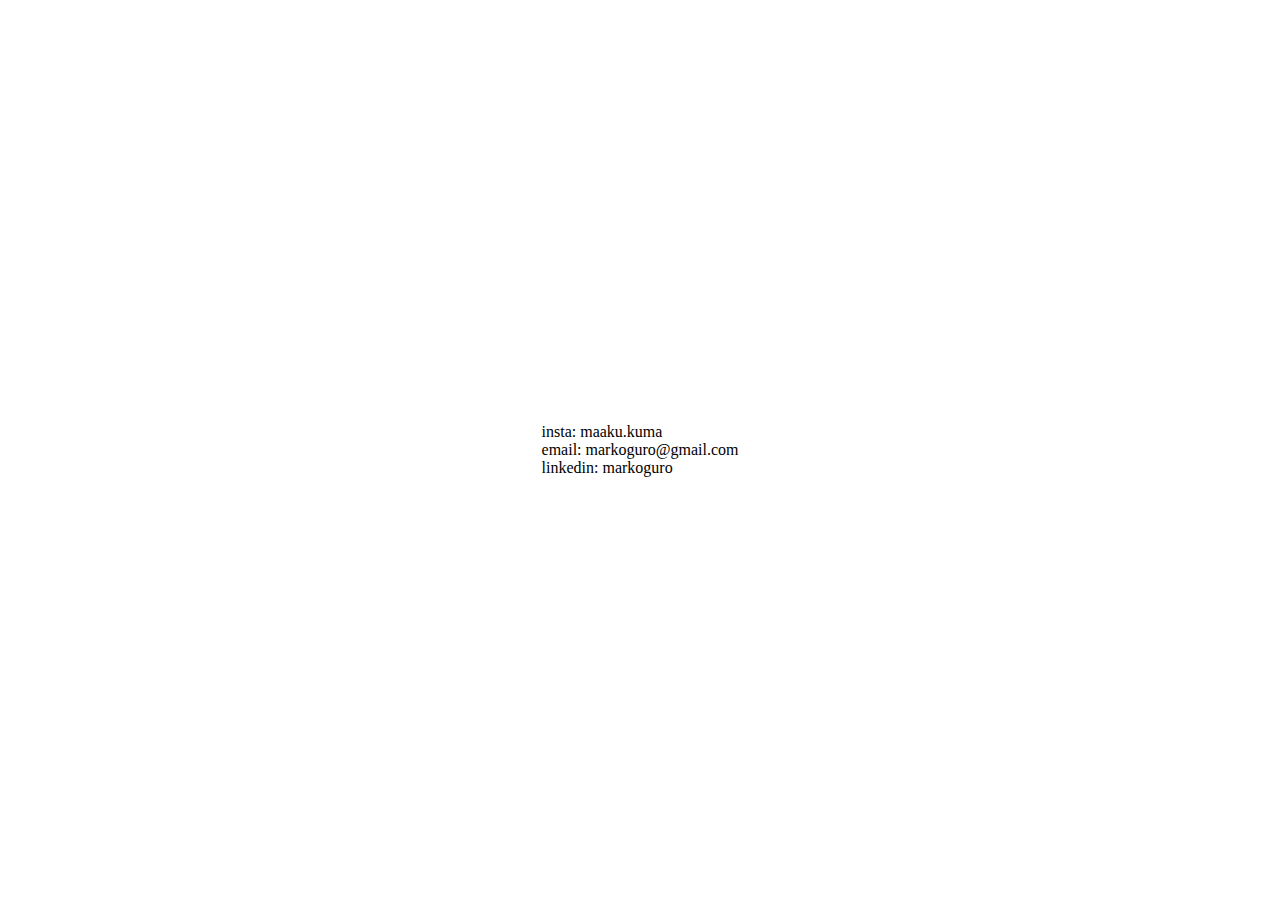
<file: contacts.html>
<!DOCTYPE html>
<html lang="en">
<head>
    <meta charset="UTF-8">
    <meta name="viewport" content="width=device-width, initial-scale=1.0">
    <title>contacts.apricity</title>
    <style>
        body, html {
            height: 100%;
            margin: 0;
            padding: 0;
            display: flex;
            justify-content: center;
            align-items: center;
            background-color: white;
            font-family: 'Roboto Slab', serif;
        }
    </style>
</head>
<body>
    <p>insta: maaku.kuma<br>email: markoguro@gmail.com<br> linkedin: markoguro</p></body>
</html>
</file>
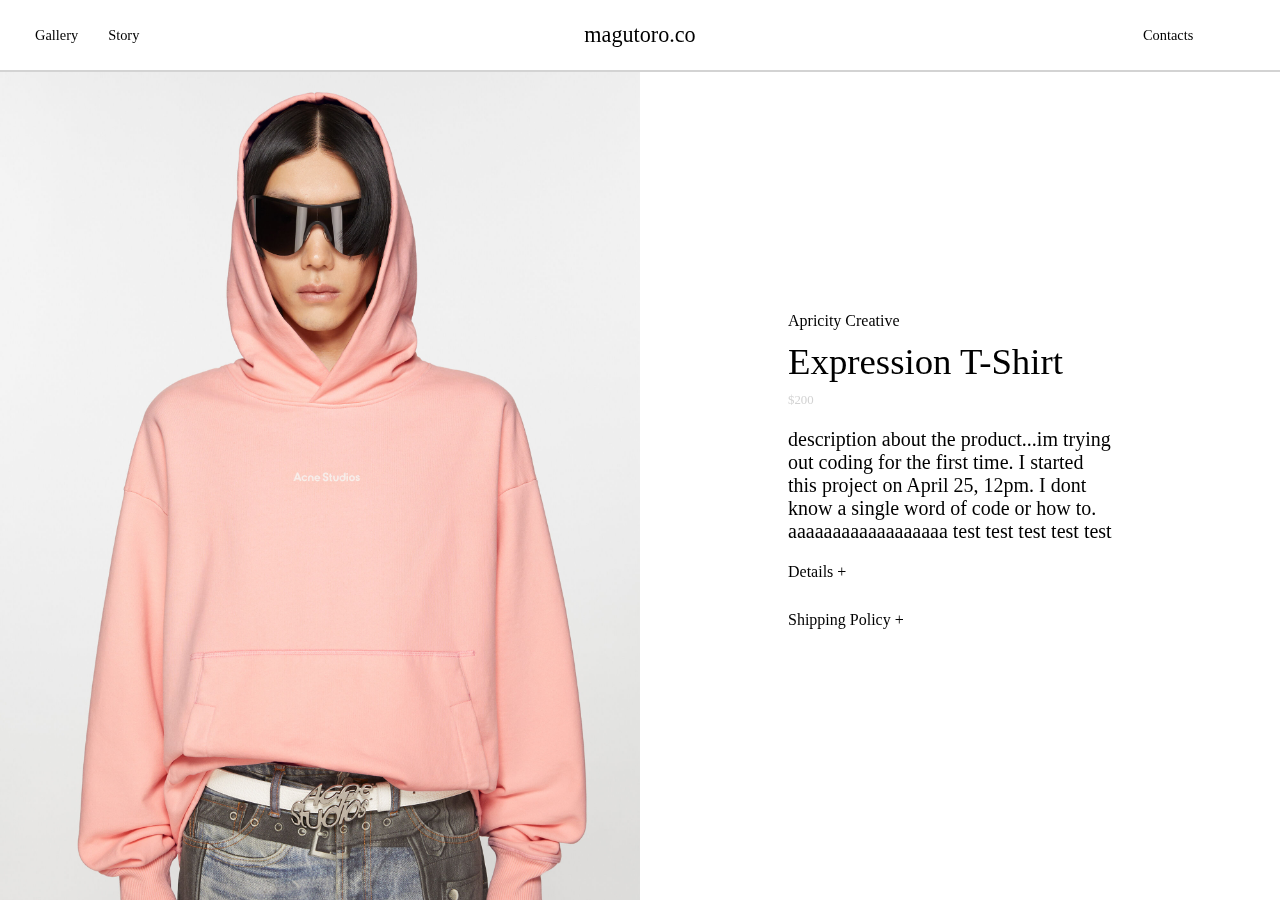
<file: product1-page.html>
<!DOCTYPE html>
<html lang="en">
<head>
    <meta charset="UTF-8">
    <meta name="viewport" content="width=device-width, initial-scale=1.0">
    <title>apricity by magutoro.co</title>
    <link rel="stylesheet" href="styles.css">
</head>
    
<body>
    <header class="new-page-header">
        <div class="header-left">
            <a href="gallery.html" class="header-link">Gallery</a>
            <a href="story.html" class="header-link">Story</a>
        </div>
        <div class="header-content">
            <a href="index.html">magutoro.co</a>  <!-- Makes the text clickable and redirects to the home page -->
        </div>
        <div class="header-right">
            <a href="contact.html" class="header-link">Contacts</a>
        </div>
    </header>


    <div class="new-page-container">
        <div class="image-column">
            <!-- Add your 1x4 column of images here -->
            <img src="front1.jpg" alt="Detail">
            <img src="back1.jpg" alt="Detail">
            <img src="zoom1.jpg" alt="Detail">
            <img src="solo1.jpg" alt="Detail">
        </div>
        <div class="text-column">
            <!-- Add your product details here -->
            <div class="apricity-creative">Apricity Creative</div>
            <div class="expression-tshirt">Expression T-Shirt</div>
            <div class="price">$200</div>
            <div class="description"> description about the product...im trying out coding for the first time. I started this project on April 25, 12pm. I dont know a single word of code or how to. aaaaaaaaaaaaaaaaaa test test test test test</div>
         
            <div class="collapsible">Details +</div>
            <div class="content">
              <p>100% cotton</p>
              <p>coffee flavor</p>
            </div>

            <div class="collapsible">Shipping Policy +</div>
            <div class="content">
              <p>free shipping in jp</p>
              <p>worldwide shipping, extra cost</p>
              <p>pickup available</p>
            </div>
        </div>
    </div>

    <script>
        document.querySelectorAll('.collapsible').forEach(item => {
            item.addEventListener('click', function() {
                this.classList.toggle('active');
                var content = this.nextElementSibling;
                if (content.style.maxHeight){
                  content.style.maxHeight = null;
                } else {
                  content.style.maxHeight = content.scrollHeight + "px";
                } 
            });
        });  
    </script>
    
     <script>
        window.addEventListener('scroll', function() {
        const header = document.querySelector('header');
        header.classList.toggle('scroll-header', window.scrollY > 0);
        });
    </script>

</body>
</html>
</file>
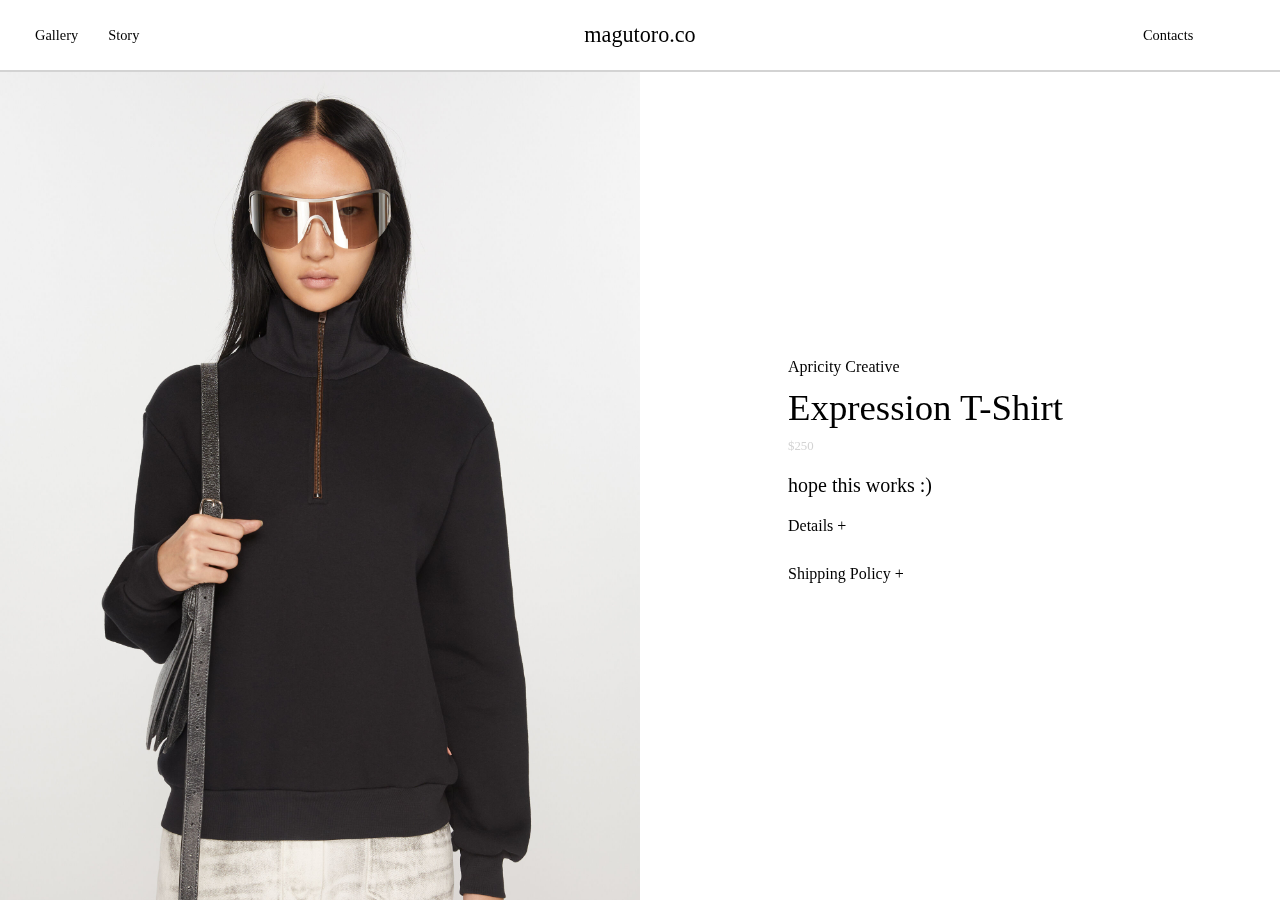
<file: product2-page.html>
<!DOCTYPE html>
<html lang="en">
<head>
    <meta charset="UTF-8">
    <meta name="viewport" content="width=device-width, initial-scale=1.0">
    <title>apricity by magutoro.co</title>
    <link rel="stylesheet" href="styles.css">
</head>
    
<body>
    <header class="new-page-header">
        <div class="header-left">
            <a href="gallery.html" class="header-link">Gallery</a>
            <a href="story.html" class="header-link">Story</a>
        </div>
        <div class="header-content">
            <a href="index.html">magutoro.co</a>  <!-- Makes the text clickable and redirects to the home page -->
        </div>
        <div class="header-right">
            <a href="contact.html" class="header-link">Contacts</a>
        </div>
    </header>


    <div class="new-page-container">
        <div class="image-column">
            <!-- Add your 1x4 column of images here -->
            <img src="front2.jpg" alt="Detail">
            <img src="back2.jpg" alt="Detail">
            <img src="zoom2.jpg" alt="Detail">
            <img src="solo2.jpg" alt="Detail">
        </div>
        <div class="text-column">
            <!-- Add your product details here -->
            <div class="apricity-creative">Apricity Creative</div>
            <div class="expression-tshirt">Expression T-Shirt</div>
            <div class="price">$250</div>
            <div class="description">hope this works :)</div>
         
            <div class="collapsible">Details +</div>
            <div class="content">
              <p>100% cotton</p>
              <p>coffee flavor</p>
            </div>

            <div class="collapsible">Shipping Policy +</div>
            <div class="content">
              <p>free shipping in jp</p>
              <p>worldwide shipping, extra cost</p>
              <p>pickup available</p>
            </div>
        </div>
    </div>

    <script>
        document.querySelectorAll('.collapsible').forEach(item => {
            item.addEventListener('click', function() {
                this.classList.toggle('active');
                var content = this.nextElementSibling;
                if (content.style.maxHeight){
                  content.style.maxHeight = null;
                } else {
                  content.style.maxHeight = content.scrollHeight + "px";
                } 
            });
        });  
    </script>
    
     <script>
        window.addEventListener('scroll', function() {
        const header = document.querySelector('header');
        header.classList.toggle('scroll-header', window.scrollY > 0);
        });
    </script>

</body>
</html>
</file>
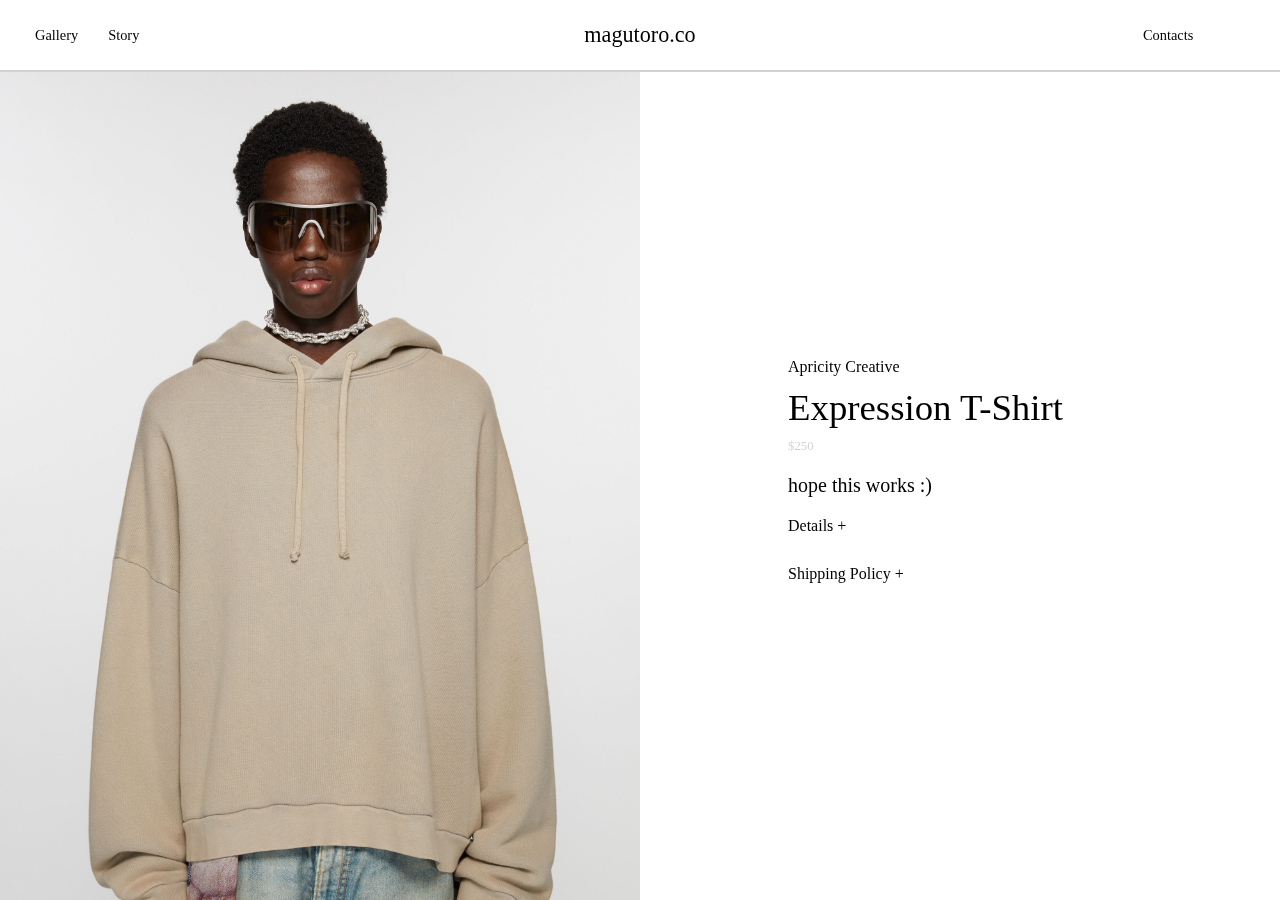
<file: product3-page.html>
<!DOCTYPE html>
<html lang="en">
<head>
    <meta charset="UTF-8">
    <meta name="viewport" content="width=device-width, initial-scale=1.0">
    <title>apricity by magutoro.co</title>
    <link rel="stylesheet" href="styles.css">
</head>
    
<body>
    <header class="new-page-header">
        <div class="header-left">
            <a href="gallery.html" class="header-link">Gallery</a>
            <a href="story.html" class="header-link">Story</a>
        </div>
        <div class="header-content">
            <a href="index.html">magutoro.co</a>  <!-- Makes the text clickable and redirects to the home page -->
        </div>
        <div class="header-right">
            <a href="contact.html" class="header-link">Contacts</a>
        </div>
    </header>


    <div class="new-page-container">
        <div class="image-column">
            <!-- Add your 1x4 column of images here -->
            <img src="front3.jpg" alt="Detail">
            <img src="back3.jpg" alt="Detail">
            <img src="zoom3.jpg" alt="Detail">
            <img src="solo3.jpg" alt="Detail">
        </div>
        <div class="text-column">
            <!-- Add your product details here -->
            <div class="apricity-creative">Apricity Creative</div>
            <div class="expression-tshirt">Expression T-Shirt</div>
            <div class="price">$250</div>
            <div class="description">hope this works :)</div>
         
            <div class="collapsible">Details +</div>
            <div class="content">
              <p>100% cotton</p>
              <p>coffee flavor</p>
            </div>

            <div class="collapsible">Shipping Policy +</div>
            <div class="content">
              <p>free shipping in jp</p>
              <p>worldwide shipping, extra cost</p>
              <p>pickup available</p>
            </div>
        </div>
    </div>

    <script>
        document.querySelectorAll('.collapsible').forEach(item => {
            item.addEventListener('click', function() {
                this.classList.toggle('active');
                var content = this.nextElementSibling;
                if (content.style.maxHeight){
                  content.style.maxHeight = null;
                } else {
                  content.style.maxHeight = content.scrollHeight + "px";
                } 
            });
        });  
    </script>
    
     <script>
        window.addEventListener('scroll', function() {
        const header = document.querySelector('header');
        header.classList.toggle('scroll-header', window.scrollY > 0);
        });
    </script>

</body>
</html>
</file>
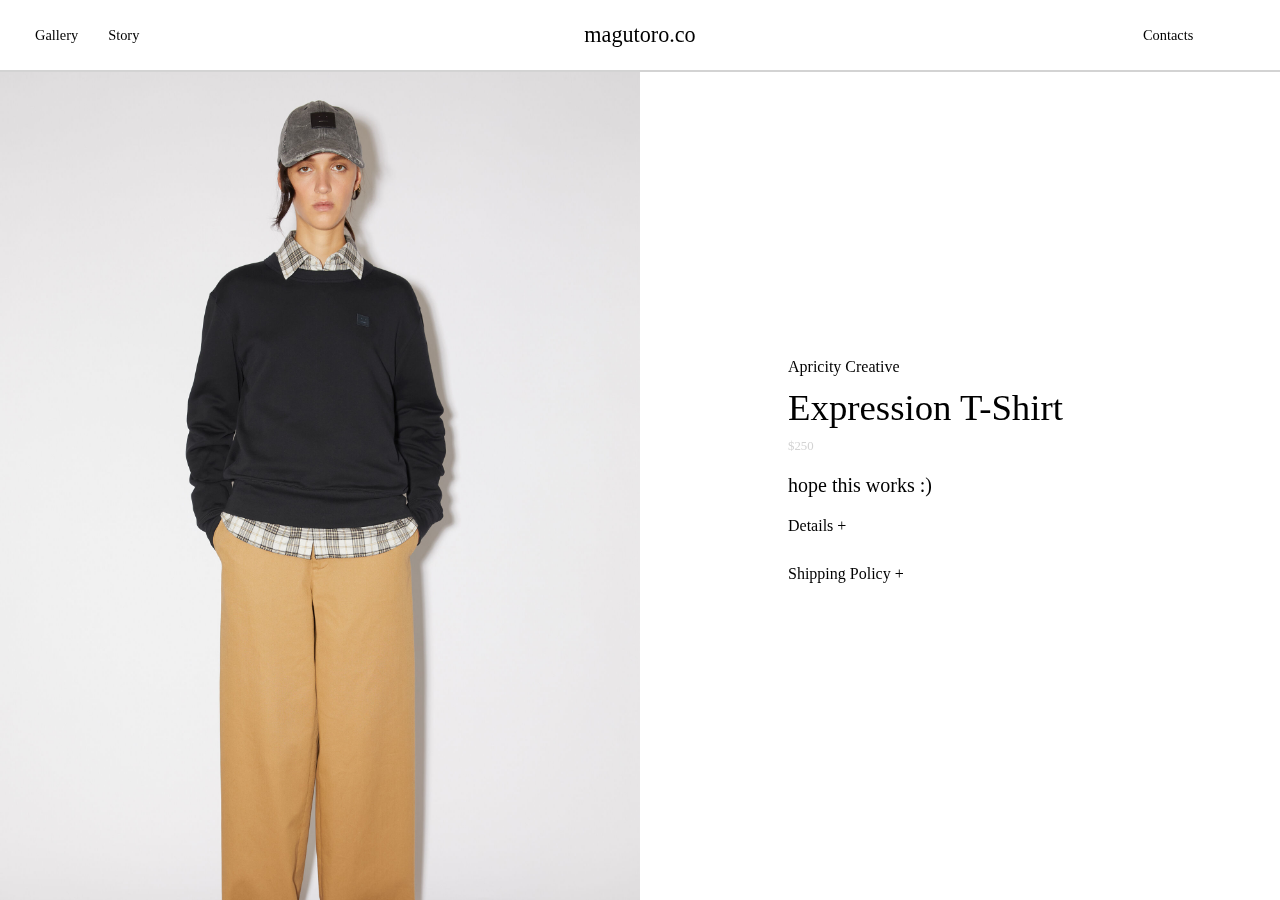
<file: product4-page.html>
<!DOCTYPE html>
<html lang="en">
<head>
    <meta charset="UTF-8">
    <meta name="viewport" content="width=device-width, initial-scale=1.0">
    <title>apricity by magutoro.co</title>
    <link rel="stylesheet" href="styles.css">
</head>
    
<body>
    <header class="new-page-header">
        <div class="header-left">
            <a href="gallery.html" class="header-link">Gallery</a>
            <a href="story.html" class="header-link">Story</a>
        </div>
        <div class="header-content">
            <a href="index.html">magutoro.co</a>  <!-- Makes the text clickable and redirects to the home page -->
        </div>
        <div class="header-right">
            <a href="contact.html" class="header-link">Contacts</a>
        </div>
    </header>


    <div class="new-page-container">
        <div class="image-column">
            <!-- Add your 1x4 column of images here -->
            <img src="front4.jpg" alt="Detail">
            <img src="back4.jpg" alt="Detail">
            <img src="zoom4.jpg" alt="Detail">
            <img src="solo4.jpg" alt="Detail">
        </div>
        <div class="text-column">
            <!-- Add your product details here -->
            <div class="apricity-creative">Apricity Creative</div>
            <div class="expression-tshirt">Expression T-Shirt</div>
            <div class="price">$250</div>
            <div class="description">hope this works :)</div>
         
            <div class="collapsible">Details +</div>
            <div class="content">
              <p>100% cotton</p>
              <p>coffee flavor</p>
            </div>

            <div class="collapsible">Shipping Policy +</div>
            <div class="content">
              <p>free shipping in jp</p>
              <p>worldwide shipping, extra cost</p>
              <p>pickup available</p>
            </div>
        </div>
    </div>

    <script>
        document.querySelectorAll('.collapsible').forEach(item => {
            item.addEventListener('click', function() {
                this.classList.toggle('active');
                var content = this.nextElementSibling;
                if (content.style.maxHeight){
                  content.style.maxHeight = null;
                } else {
                  content.style.maxHeight = content.scrollHeight + "px";
                } 
            });
        });  
    </script>
    
     <script>
        window.addEventListener('scroll', function() {
        const header = document.querySelector('header');
        header.classList.toggle('scroll-header', window.scrollY > 0);
        });
    </script>

</body>
</html>
</file>
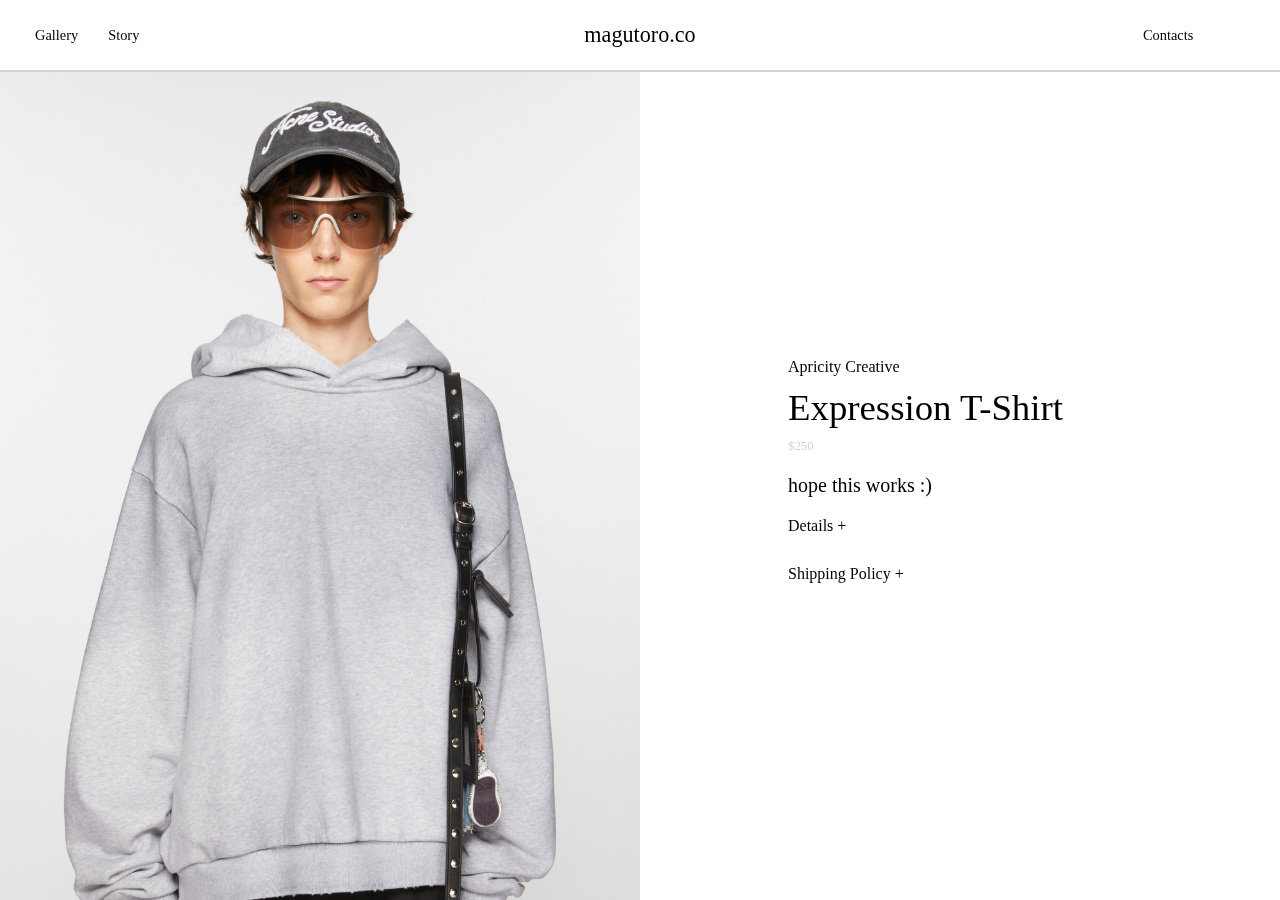
<file: product5-page.html>
<!DOCTYPE html>
<html lang="en">
<head>
    <meta charset="UTF-8">
    <meta name="viewport" content="width=device-width, initial-scale=1.0">
    <title>apricity by magutoro.co</title>
    <link rel="stylesheet" href="styles.css">
</head>
    
<body>
    <header class="new-page-header">
        <div class="header-left">
            <a href="gallery.html" class="header-link">Gallery</a>
            <a href="story.html" class="header-link">Story</a>
        </div>
        <div class="header-content">
            <a href="index.html">magutoro.co</a>  <!-- Makes the text clickable and redirects to the home page -->
        </div>
        <div class="header-right">
            <a href="contact.html" class="header-link">Contacts</a>
        </div>
    </header>


    <div class="new-page-container">
        <div class="image-column">
            <!-- Add your 1x4 column of images here -->
            <img src="front5.jpg" alt="Detail">
            <img src="back5.jpg" alt="Detail">
            <img src="zoom5.jpg" alt="Detail">
            <img src="solo5.jpg" alt="Detail">
        </div>
        <div class="text-column">
            <!-- Add your product details here -->
            <div class="apricity-creative">Apricity Creative</div>
            <div class="expression-tshirt">Expression T-Shirt</div>
            <div class="price">$250</div>
            <div class="description">hope this works :)</div>
         
            <div class="collapsible">Details +</div>
            <div class="content">
              <p>100% cotton</p>
              <p>coffee flavor</p>
            </div>

            <div class="collapsible">Shipping Policy +</div>
            <div class="content">
              <p>free shipping in jp</p>
              <p>worldwide shipping, extra cost</p>
              <p>pickup available</p>
            </div>
        </div>
    </div>

    <script>
        document.querySelectorAll('.collapsible').forEach(item => {
            item.addEventListener('click', function() {
                this.classList.toggle('active');
                var content = this.nextElementSibling;
                if (content.style.maxHeight){
                  content.style.maxHeight = null;
                } else {
                  content.style.maxHeight = content.scrollHeight + "px";
                } 
            });
        });  
    </script>
    
     <script>
        window.addEventListener('scroll', function() {
        const header = document.querySelector('header');
        header.classList.toggle('scroll-header', window.scrollY > 0);
        });
    </script>

</body>
</html>
</file>
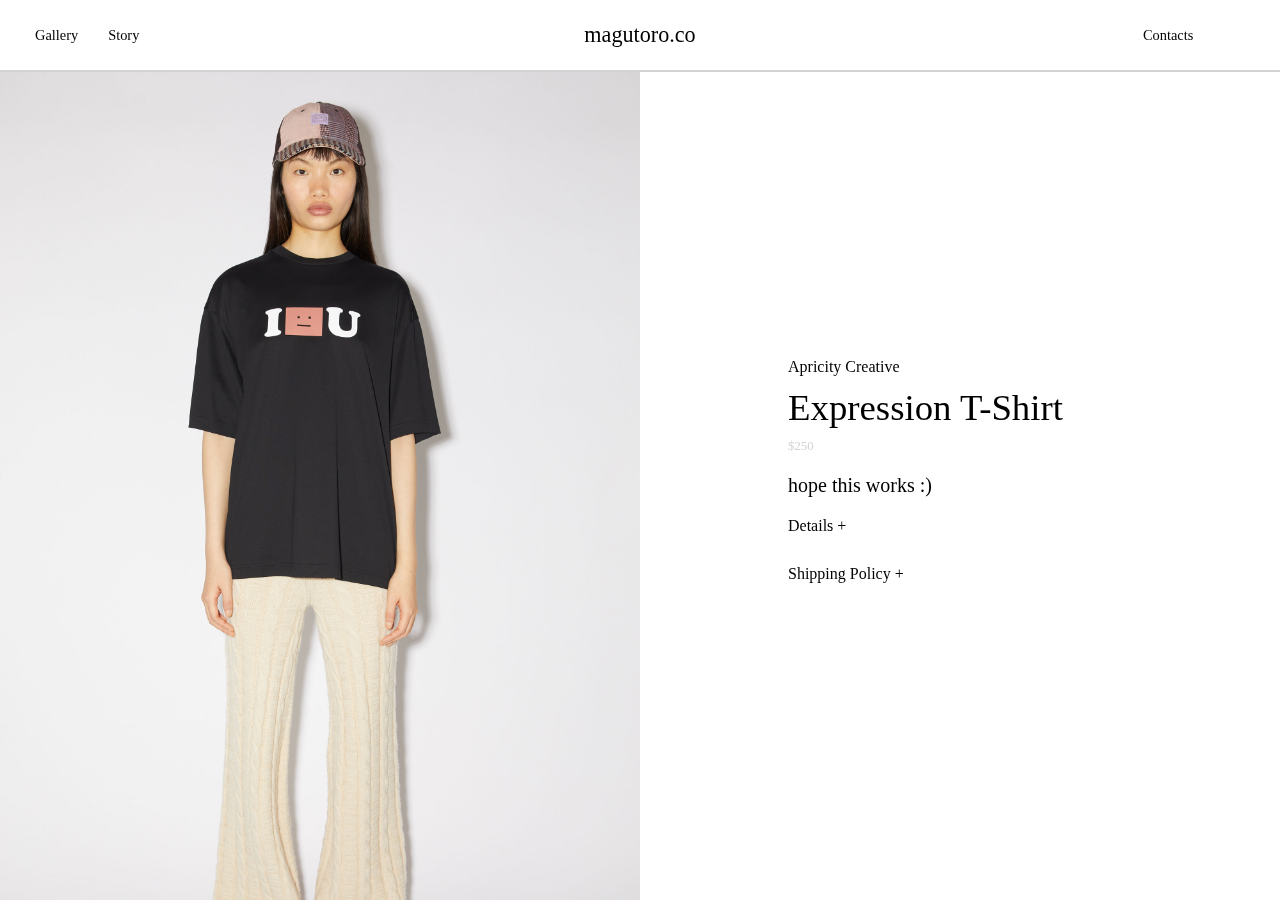
<file: product6-page.html>
<!DOCTYPE html>
<html lang="en">
<head>
    <meta charset="UTF-8">
    <meta name="viewport" content="width=device-width, initial-scale=1.0">
    <title>apricity by magutoro.co</title>
    <link rel="stylesheet" href="styles.css">
</head>
    
<body>
    <header class="new-page-header">
        <div class="header-left">
            <a href="gallery.html" class="header-link">Gallery</a>
            <a href="story.html" class="header-link">Story</a>
        </div>
        <div class="header-content">
            <a href="index.html">magutoro.co</a>  <!-- Makes the text clickable and redirects to the home page -->
        </div>
        <div class="header-right">
            <a href="contact.html" class="header-link">Contacts</a>
        </div>
    </header>


    <div class="new-page-container">
        <div class="image-column">
            <!-- Add your 1x4 column of images here -->
            <img src="front6.jpg" alt="Detail">
            <img src="back6.jpg" alt="Detail">
            <img src="zoom6.jpg" alt="Detail">
            <img src="solo6.jpg" alt="Detail">
        </div>
        <div class="text-column">
            <!-- Add your product details here -->
            <div class="apricity-creative">Apricity Creative</div>
            <div class="expression-tshirt">Expression T-Shirt</div>
            <div class="price">$250</div>
            <div class="description">hope this works :)</div>
         
            <div class="collapsible">Details +</div>
            <div class="content">
              <p>100% cotton</p>
              <p>coffee flavor</p>
            </div>

            <div class="collapsible">Shipping Policy +</div>
            <div class="content">
              <p>free shipping in jp</p>
              <p>worldwide shipping, extra cost</p>
              <p>pickup available</p>
            </div>
        </div>
    </div>

    <script>
        document.querySelectorAll('.collapsible').forEach(item => {
            item.addEventListener('click', function() {
                this.classList.toggle('active');
                var content = this.nextElementSibling;
                if (content.style.maxHeight){
                  content.style.maxHeight = null;
                } else {
                  content.style.maxHeight = content.scrollHeight + "px";
                } 
            });
        });  
    </script>
    
     <script>
        window.addEventListener('scroll', function() {
        const header = document.querySelector('header');
        header.classList.toggle('scroll-header', window.scrollY > 0);
        });
    </script>

</body>
</html>
</file>
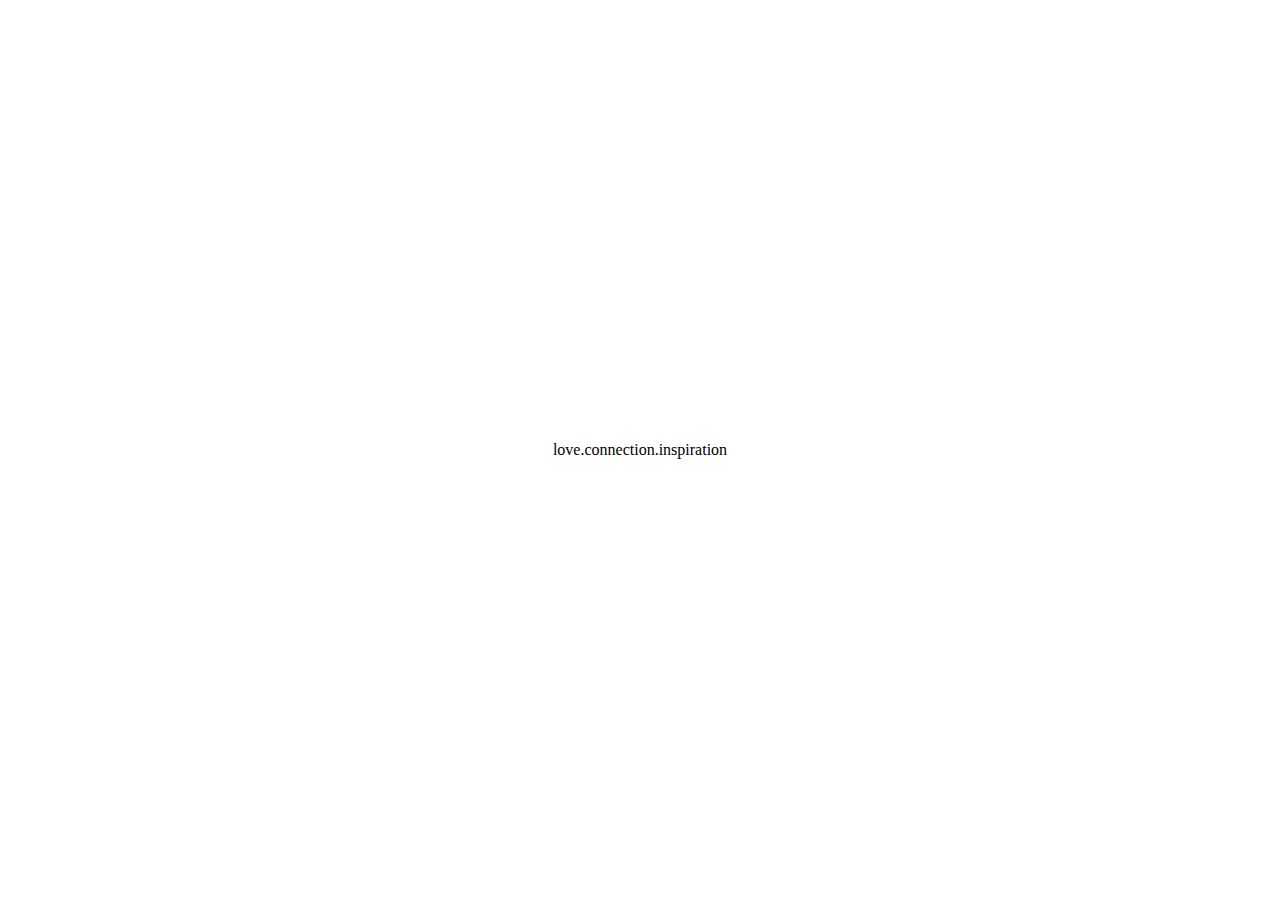
<file: story.html>
<!DOCTYPE html>
<html lang="en">
<head>
    <meta charset="UTF-8">
    <meta name="viewport" content="width=device-width, initial-scale=1.0">
    <title>story.apricity</title>
    <style>
        body, html {
            height: 100%;
            margin: 0;
            padding: 0;
            display: flex;
            justify-content: center;
            align-items: center;
            background-color: white;
            font-family: 'Roboto Slab', serif;
        }
    </style>
</head>
<body>
    <p>love.connection.inspiration</p>
</body>
</html>
</file>
<file: styles.css>
/* Add @font-face rule for custom font */
@font-face {
    font-family: 'CustomFont';
    src: url('Forum-Regular.ttf') format('truetype');
    font-weight: normal;
    font-style: normal;
}

* {
    margin: 0;
    padding: 0;
    box-sizing: border-box;
}

body, html {
    height: 100%;
    font-family: 'Roboto Slab', serif;
}

html, body {
    height: 100%;
    overflow: auto; /* Allows scrolling */
    padding: 0;
    margin: 0;
}

/* for home pageeeeeeeeee*/

banner {
    background: transparent;
    color: white;
    width: 100%;
    position: fixed;
    top: 0;
    left: 0;
    z-index: 10;
    padding: 10px 20px;
    transition: background-color 0.3s ease;
    display: flex;
    align-items: center;
    justify-content: space-between;
}

.banner-link, .banner-content a {
    color: black;
    text-decoration: none;
    padding: 10px;
    font-size: 1em;
    transition: color 0.3s ease;
}


.scroll-banner {
    background-color: white; /* Change to white on scroll */
    color: black; /* Adjust the text color if needed */
    transition: background-color 0.3s ease; /* Smooth transition */
}


.banner-content a {
    font-size: 1.5em;
    text-decoration: none;
    color:black;
}






/* headerrrrrrrrrrrrrrrrrr */

header {
    background: transparent;
    color: white;
    transition: background-color 0.3s; /* Smooth transition for background color change */
    width: 100%;
    position: fixed; /* This makes the header stay at the top */
    top: 0;
    left: 0;
    z-index: 10; /* Make sure it's above other items */
    display: flex; /* Aligns the header content vertically */
    align-items: center; /* Centers the header content vertically */
    justify-content: space-between; /* Adjusts spacing around the header content */
    padding: 11px 0; /* Adjust padding to increase header height with the text */
}

.scroll-header {
    background-color: pink;
    color: black;
}

.header-content {
    font-size: 1.4em; /* Adjust the font-size of 'magutoro' text, make it larger or smaller as needed */
    width: 100%; /* Full width */
    padding: 11px 0; /* Adjust padding to increase header height with the text */
    text-align: center; /* hoping by putting this in, the text will be in the center not the left, also putting above others to see if this overwrite smthn*/
}

.new-page-header {
    position: fixed;
    width: 100%;
    font-size: 0.9em; /* Adjust the font-size of 'magutoro' text, make it larger or smaller as needed */
    background-color: pi;
    color: black;
    z-index: 1000; /* Keep it on top */
    padding: 11px 0;
    border-bottom: 2px solid lightgrey; /* Specific to the new page */
}

.header-link {
    font-size: 1em;               /* Smaller font size for the links */
    color: black;                   /* Ensures the text is black */
    text-decoration: none;          /* No underline */
    padding: 15px;                  /* Padding around the links for easier clicking */
}

.header-content a {
    font-size: 1.1em;                 /* Larger font size for 'Apricity' */
    color: black;
    text-decoration: none;
    text-align: center;
}

.header-left {
    display: flex;
    padding-left:  20px;
    width: 152px;
    flex-shrink: 0;
}

.header-right {
    display: flex;
    padding-right: 20px;
    width: 152px;
    flex-shrink: 0;
}





#hero {
    position: relative;  /* This ensures that hero-content positions itself relative to this container */
    width: 100%;
    height: 100vh;  /* This makes the hero image take the full height of the viewport */
    
}

#hero img {
    width: 100%;
    height: 100vh; /* This makes the hero image take the full height of the viewport */
    object-fit: cover;
}

#hero .hero-content {
    position: absolute;
    top: 50%; /* Center vertically */
    left: 50%; /* Center horizontally */
    transform: translate(-50%, -50%);
    color: black; /* Text color */
    font-size: 6em; /* Text size for 'apricity', adjust as needed */
    z-index: 5; /* Ensure it's visible above the hero image */
}

/* Image hover effect */

#gallery {
    display: grid;
    grid-template-columns: repeat(3, 1fr); /* Creates three columns of equal size */
    gap: 5px; /* Reduces the gap between images */
    padding: 20px;
    overflow: hidden;
}

#gallery figure {
    margin: 0;
    overflow: hidden;
    position: relative;
}

#gallery img {
    width: 100%; /* Makes images expand to fill their container */
    height: auto; /* Keeps the aspect ratio of the images */
    border: none;
    transition: transform 0.3s ease-in-out, opacity 0.3s ease-in-out;
    width: 100%;
    height: auto;
}

#gallery img:hover {
    transform: scale(1.3); /* Zoom effect */
    transition: transform 0.3s ease-in-out; /* Smooth transition for zoom effect */
}



/* Redirect Page */


/* Container for the image and text columns */
.new-page-container {
    display: flex;
    padding-top: 70px; /* Space for the header */
    height: calc(100vh - 70px); /* Full height minus header height */
    box-sizing: border-box;
    width: 100%; /* Ensures the container takes full width */
}

/* Column for images */
.image-column {
    width: 50%; /* Takes up half of the container width */
    height: calc(100vh - 70px); /* Full viewport height minus header height */
    overflow-y: auto; /* Allows vertical scrolling within the column */
}

/* Fixes the image stretch issue */
.image-column img {
    width: 100%; /* Images fill the width of the image column */
    height: auto; /* Maintains aspect ratio */
    display: block;
}

/* Column for text */
.text-column {
    width: 30%; /* Narrower width for more compact text */
    position: fixed;
    right: 10%; /* Increased right offset for more white space */
    top: 70px; /* Ensure this is just below the header */
    height: calc(100vh - 70px);
    overflow-y: auto;
    padding: 20px;
    display: flex;
    flex-direction: column;
    justify-content: center; /* Center content vertically */
}

.text-column > * {
    margin-bottom: 20px; /* Keeps space between text elements consistent */
    text-align: left;
}

/* Styling for individual text elements */
.apricity-creative {
    font-size: 1em;
    color: black;
}

.expression-tshirt {
    font-size: 2.3em;
    color: black;
}

.price {
    font-size: 0.8em;
    color: lightgrey;
}


.description {
    width: 100%; /* Adjust width to fill the text column */
    text-align: left; /* Align text to the left */
    padding-right: 20px; /* Prevent text from being flush against the edge */
    box-sizing: border-box;
    font-size: 1.25em;
    color: black;
}


.collapsible {
    font-size: 1em;
    color: black;
    cursor: pointer;
    margin-bottom: 5px;
}

.content {
    margin-top: 0; /* Reduce space below collapsible sections if necessary */
    margin-bottom: 20px; /* Maintain space after the details */
}

.collapsible + .content {
    max-height: 0;
    overflow: hidden;
    transition: max-height 0.2s ease-out;
    font-size: 1em;
    color: black;
}

.apricity-creative, .expression-tshirt, .collapsible {
    margin-bottom: 10px; /* Reduced spacing for a tighter look */
}

html {
    scroll-behavior: smooth;
}
</file>
